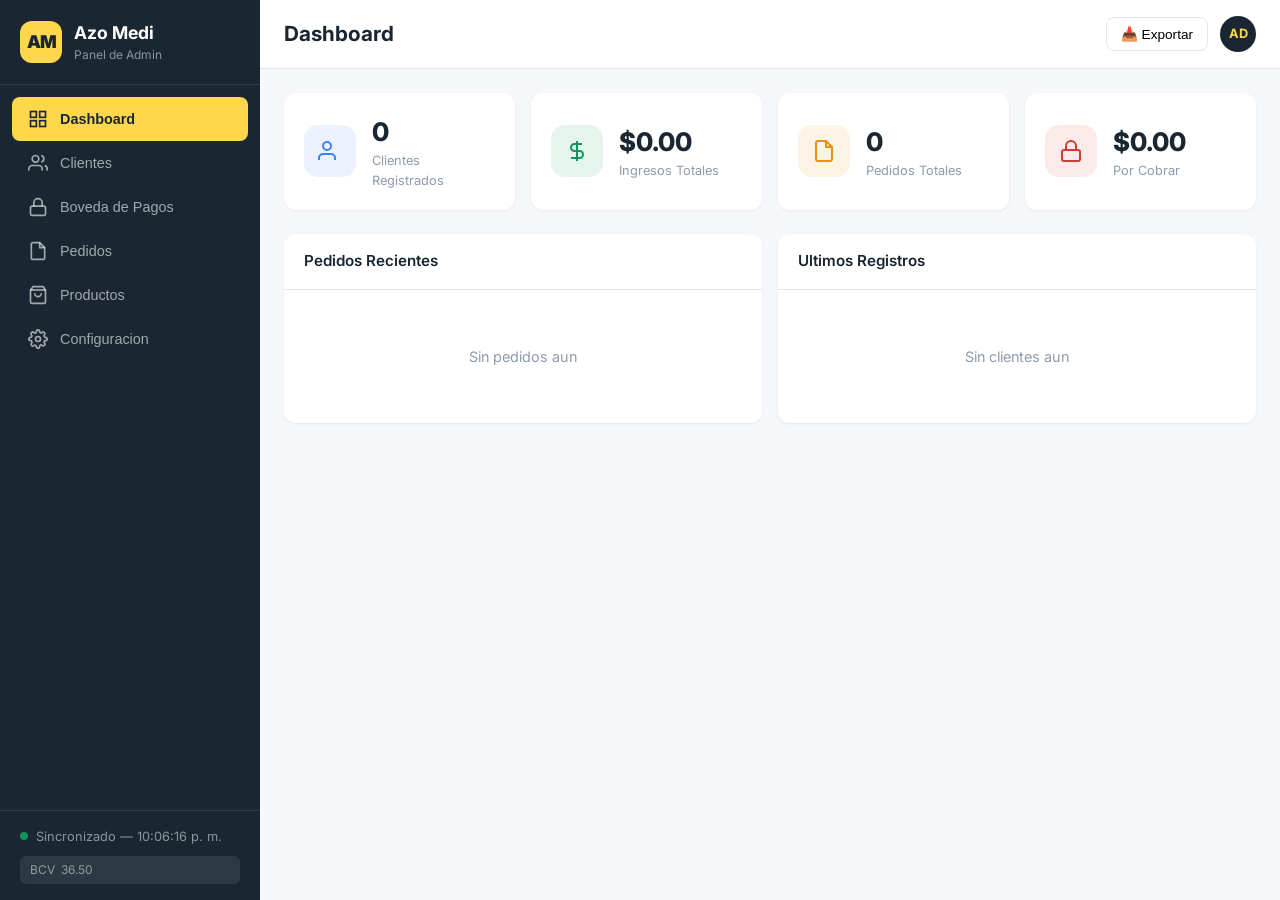
<file: azo-medi-app/admin.html>
<!DOCTYPE html>
<html lang="es">
<head>
    <meta charset="UTF-8">
    <meta name="viewport" content="width=device-width, initial-scale=1.0">
    <title>Azo Medi — Panel de Administracion</title>
    <link rel="preconnect" href="https://fonts.googleapis.com">
    <link href="https://fonts.googleapis.com/css2?family=Inter:wght@300;400;500;600;700;800;900&display=swap" rel="stylesheet">
    <link rel="stylesheet" href="admin.css">
</head>
<body>
    <!-- Sidebar -->
    <aside class="sidebar" id="sidebar">
        <div class="sidebar-header">
            <div class="sidebar-logo">AM</div>
            <div>
                <h2>Azo Medi</h2>
                <p>Panel de Admin</p>
            </div>
        </div>
        <nav class="sidebar-nav">
            <button class="nav-item active" data-page="dashboard" onclick="showPage('dashboard')">
                <svg width="20" height="20" viewBox="0 0 24 24" fill="none" stroke="currentColor" stroke-width="2"><rect x="3" y="3" width="7" height="7"/><rect x="14" y="3" width="7" height="7"/><rect x="14" y="14" width="7" height="7"/><rect x="3" y="14" width="7" height="7"/></svg>
                Dashboard
            </button>
            <button class="nav-item" data-page="clients" onclick="showPage('clients')">
                <svg width="20" height="20" viewBox="0 0 24 24" fill="none" stroke="currentColor" stroke-width="2"><path d="M17 21v-2a4 4 0 00-4-4H5a4 4 0 00-4 4v2"/><circle cx="9" cy="7" r="4"/><path d="M23 21v-2a4 4 0 00-3-3.87"/><path d="M16 3.13a4 4 0 010 7.75"/></svg>
                Clientes
            </button>
            <button class="nav-item" data-page="vault" onclick="showPage('vault')">
                <svg width="20" height="20" viewBox="0 0 24 24" fill="none" stroke="currentColor" stroke-width="2"><rect x="3" y="11" width="18" height="11" rx="2" ry="2"/><path d="M7 11V7a5 5 0 0110 0v4"/></svg>
                Boveda de Pagos
            </button>
            <button class="nav-item" data-page="orders" onclick="showPage('orders')">
                <svg width="20" height="20" viewBox="0 0 24 24" fill="none" stroke="currentColor" stroke-width="2"><path d="M14 2H6a2 2 0 00-2 2v16a2 2 0 002 2h12a2 2 0 002-2V8z"/><polyline points="14 2 14 8 20 8"/></svg>
                Pedidos
            </button>
            <button class="nav-item" data-page="products" onclick="showPage('products')">
                <svg width="20" height="20" viewBox="0 0 24 24" fill="none" stroke="currentColor" stroke-width="2"><path d="M6 2L3 6v14a2 2 0 002 2h14a2 2 0 002-2V6l-3-4z"/><line x1="3" y1="6" x2="21" y2="6"/><path d="M16 10a4 4 0 01-8 0"/></svg>
                Productos
            </button>
            <button class="nav-item" data-page="settings" onclick="showPage('settings')">
                <svg width="20" height="20" viewBox="0 0 24 24" fill="none" stroke="currentColor" stroke-width="2"><circle cx="12" cy="12" r="3"/><path d="M19.4 15a1.65 1.65 0 00.33 1.82l.06.06a2 2 0 010 2.83 2 2 0 01-2.83 0l-.06-.06a1.65 1.65 0 00-1.82-.33 1.65 1.65 0 00-1 1.51V21a2 2 0 01-4 0v-.09A1.65 1.65 0 009 19.4a1.65 1.65 0 00-1.82.33l-.06.06a2 2 0 01-2.83-2.83l.06-.06A1.65 1.65 0 004.68 15a1.65 1.65 0 00-1.51-1H3a2 2 0 010-4h.09A1.65 1.65 0 004.6 9a1.65 1.65 0 00-.33-1.82l-.06-.06a2 2 0 012.83-2.83l.06.06A1.65 1.65 0 009 4.68a1.65 1.65 0 001-1.51V3a2 2 0 014 0v.09a1.65 1.65 0 001 1.51 1.65 1.65 0 001.82-.33l.06-.06a2 2 0 012.83 2.83l-.06.06A1.65 1.65 0 0019.4 9a1.65 1.65 0 001.51 1H21a2 2 0 010 4h-.09a1.65 1.65 0 00-1.51 1z"/></svg>
                Configuracion
            </button>
        </nav>
        <div class="sidebar-footer">
            <div class="sync-status" id="syncStatus">
                <span class="sync-dot"></span>
                <span>Sincronizado</span>
            </div>
            <div class="bcv-admin-badge">
                <span>BCV</span>
                <span id="adminBcvRate">36.50</span>
                <small id="bcvAdminDate" style="font-size:0.65rem;opacity:0.8;display:block"></small>
            </div>
        </div>
    </aside>

    <!-- Main Content -->
    <main class="main-content">
        <!-- Header -->
        <header class="top-bar">
            <button class="menu-toggle" onclick="toggleSidebar()">☰</button>
            <h1 id="pageTitle">Dashboard</h1>
            <div class="top-bar-actions">
                <button class="btn-icon" onclick="exportData()">📥 Exportar</button>
                <div class="admin-avatar">AD</div>
            </div>
        </header>

        <!-- Dashboard Page -->
        <div class="page active" id="page-dashboard">
            <div class="stats-grid">
                <div class="stat-card">
                    <div class="stat-icon blue"><svg width="24" height="24" viewBox="0 0 24 24" fill="none" stroke="currentColor" stroke-width="2"><path d="M17 21v-2a4 4 0 00-4-4H5a4 4 0 00-4 4v2"/><circle cx="9" cy="7" r="4"/></svg></div>
                    <div class="stat-info">
                        <span class="stat-value" id="statUsers">0</span>
                        <span class="stat-label">Clientes Registrados</span>
                    </div>
                </div>
                <div class="stat-card">
                    <div class="stat-icon green"><svg width="24" height="24" viewBox="0 0 24 24" fill="none" stroke="currentColor" stroke-width="2"><path d="M12 2v20M17 5H9.5a3.5 3.5 0 000 7h5a3.5 3.5 0 010 7H6"/></svg></div>
                    <div class="stat-info">
                        <span class="stat-value" id="statRevenue">$0</span>
                        <span class="stat-label">Ingresos Totales</span>
                    </div>
                </div>
                <div class="stat-card">
                    <div class="stat-icon orange"><svg width="24" height="24" viewBox="0 0 24 24" fill="none" stroke="currentColor" stroke-width="2"><path d="M14 2H6a2 2 0 00-2 2v16a2 2 0 002 2h12a2 2 0 002-2V8z"/><polyline points="14 2 14 8 20 8"/></svg></div>
                    <div class="stat-info">
                        <span class="stat-value" id="statOrders">0</span>
                        <span class="stat-label">Pedidos Totales</span>
                    </div>
                </div>
                <div class="stat-card">
                    <div class="stat-icon red"><svg width="24" height="24" viewBox="0 0 24 24" fill="none" stroke="currentColor" stroke-width="2"><rect x="3" y="11" width="18" height="11" rx="2" ry="2"/><path d="M7 11V7a5 5 0 0110 0v4"/></svg></div>
                    <div class="stat-info">
                        <span class="stat-value" id="statPending">$0</span>
                        <span class="stat-label">Por Cobrar</span>
                    </div>
                </div>
            </div>

            <div class="grid-2">
                <div class="card">
                    <div class="card-header">
                        <h3>Pedidos Recientes</h3>
                    </div>
                    <div class="card-body" id="recentOrders">
                        <p class="empty-state">Sin pedidos aun</p>
                    </div>
                </div>
                <div class="card">
                    <div class="card-header">
                        <h3>Ultimos Registros</h3>
                    </div>
                    <div class="card-body" id="recentClients">
                        <p class="empty-state">Sin clientes aun</p>
                    </div>
                </div>
            </div>
        </div>

        <!-- Clients Page -->
        <div class="page" id="page-clients">
            <div class="page-actions">
                <input type="text" class="search-input" placeholder="Buscar por nombre, cedula o telefono..." id="searchClients" oninput="renderClients()">
                <button class="btn-primary" onclick="openAddClientModal()">+ Agregar Cliente</button>
            </div>
            <div class="card">
                <div class="card-body" id="clientsList">
                    <p class="empty-state">No hay clientes registrados</p>
                </div>
            </div>
        </div>

        <!-- Vault Page (Boveda de Pagos) -->
        <div class="page" id="page-vault">
            <div class="page-actions">
                <input type="text" class="search-input" placeholder="Buscar por cliente o referencia..." id="searchVault" oninput="renderVault()">
                <select class="filter-select" id="filterVault" onchange="renderVault()">
                    <option value="all">Todos</option>
                    <option value="pending">Pendientes</option>
                    <option value="confirmed">Confirmados</option>
                    <option value="rejected">Rechazados</option>
                </select>
            </div>
            <div class="card">
                <div class="card-header">
                    <h3>Boveda de Pagos — Referencias y Captures</h3>
                </div>
                <div class="card-body" id="vaultList">
                    <p class="empty-state">No hay pagos registrados</p>
                </div>
            </div>
        </div>

        <!-- Orders Page -->
        <div class="page" id="page-orders">
            <div class="page-actions">
                <input type="text" class="search-input" placeholder="Buscar pedido..." id="searchOrders" oninput="renderOrders()">
                <select class="filter-select" id="filterOrders" onchange="renderOrders()">
                    <option value="all">Todos</option>
                    <option value="pending">Pendientes</option>
                    <option value="completed">Completados</option>
                </select>
            </div>
            <div class="card">
                <div class="card-body" id="ordersList">
                    <p class="empty-state">No hay pedidos</p>
                </div>
            </div>
        </div>

        <!-- Products Page -->
        <div class="page" id="page-products">
            <div class="page-actions">
                <input type="text" class="search-input" placeholder="Buscar producto..." id="searchProducts" oninput="renderProducts()">
                <button class="btn-primary" onclick="openProductModal()">+ Agregar Producto</button>
            </div>
            <div class="card">
                <div class="card-body" id="productsList">
                    <p class="empty-state">Cargando productos...</p>
                </div>
            </div>
        </div>

        <!-- Settings Page -->
        <div class="page" id="page-settings">
            <div class="grid-2">
                <div class="card">
                    <div class="card-header"><h3>Marca y Colores</h3></div>
                    <div class="card-body">
                        <div class="form-group">
                            <label>Nombre de la marca</label>
                            <input type="text" id="settBrandName" value="Azo Medi">
                        </div>
                        <div class="form-group">
                            <label>Color principal</label>
                            <div class="color-input">
                                <input type="color" id="settPrimary" value="#1A2732">
                                <input type="text" id="settPrimaryHex" value="#1A2732" oninput="syncColor('settPrimary', this.value)">
                            </div>
                        </div>
                        <div class="form-group">
                            <label>Color de acento</label>
                            <div class="color-input">
                                <input type="color" id="settAccent" value="#FED74D">
                                <input type="text" id="settAccentHex" value="#FED74D" oninput="syncColor('settAccent', this.value)">
                            </div>
                        </div>
                        <div class="form-group">
                            <label>Color de fondo</label>
                            <div class="color-input">
                                <input type="color" id="settBg" value="#F5F7FA">
                                <input type="text" id="settBgHex" value="#F5F7FA" oninput="syncColor('settBg', this.value)">
                            </div>
                        </div>
                        <button class="btn-primary" onclick="saveSettings()">Guardar Colores</button>
                    </div>
                </div>
                <div class="card">
                    <div class="card-header"><h3>Credito y Financiamiento</h3></div>
                    <div class="card-body">
                        <div class="form-group">
                            <label>Credito inicial (Nivel 1)</label>
                            <input type="number" id="settCreditInit" value="50">
                        </div>
                        <div class="form-group">
                            <label>% Inicial Nivel 1</label>
                            <input type="number" id="settPct1" value="40" min="0" max="100">
                        </div>
                        <div class="form-group">
                            <label>% Inicial Nivel 2</label>
                            <input type="number" id="settPct2" value="30" min="0" max="100">
                        </div>
                        <div class="form-group">
                            <label>% Inicial Nivel 3</label>
                            <input type="number" id="settPct3" value="20" min="0" max="100">
                        </div>
                        <div class="form-group">
                            <label>Tasa BCV (auto-actualizada)</label>
                            <input type="number" id="settTasa" value="36.5" step="0.1">
                            <small style="color:var(--text-muted);font-size:0.75rem">Se actualiza cada 30 min desde ve.dolarapi.com</small>
                        </div>
                        <button class="btn-primary" onclick="saveFinancing()">Guardar Financiamiento</button>
                    </div>
                </div>
            </div>
            <div class="card" style="margin-top:16px">
                <div class="card-header">
                    <h3>Metodos de Pago</h3>
                    <button class="btn-primary btn-sm" onclick="openPaymentMethodModal()">+ Agregar Metodo</button>
                </div>
                <div class="card-body" id="paymentMethodsList">
                    <p class="empty-state">Cargando metodos de pago...</p>
                </div>
            </div>
            <div class="card" style="margin-top:16px">
                <div class="card-header">
                    <h3>Verificacion de Cuentas</h3>
                </div>
                <div class="card-body" id="pendingVerifications">
                    <p class="empty-state">Sin cuentas pendientes</p>
                </div>
            </div>
        </div>
    </main>

    <!-- Product Modal -->
    <div class="modal-overlay" id="productModal">
        <div class="modal">
            <div class="modal-header">
                <h3 id="modalTitle">Agregar Producto</h3>
                <button class="btn-close" onclick="closeProductModal()">✕</button>
            </div>
            <div class="modal-body">
                <input type="hidden" id="editProductId">
                <div class="form-group">
                    <label>Nombre</label>
                    <input type="text" id="prodName" placeholder="Nombre del producto">
                </div>
                <div class="grid-2">
                    <div class="form-group">
                        <label>Precio ($)</label>
                        <input type="number" id="prodPrice" step="0.01" placeholder="0.00">
                    </div>
                    <div class="form-group">
                        <label>Stock</label>
                        <input type="number" id="prodStock" placeholder="0">
                    </div>
                </div>
                <div class="form-group">
                    <label>Categoria</label>
                    <input type="text" id="prodCategory" placeholder="Ej: Proteinas, Vitaminas...">
                </div>
                <div class="form-group">
                    <label>URL de imagen</label>
                    <input type="text" id="prodImage" placeholder="https://...">
                </div>
                <div class="form-group">
                    <label>Descripcion</label>
                    <textarea id="prodDesc" rows="3" placeholder="Descripcion del producto..."></textarea>
                </div>
            </div>
            <div class="modal-footer">
                <button class="btn-outline" onclick="closeProductModal()">Cancelar</button>
                <button class="btn-primary" onclick="saveProduct()">Guardar</button>
            </div>
        </div>
    </div>

    <!-- Payment Method Modal -->
    <div class="modal-overlay" id="paymentMethodModal">
        <div class="modal">
            <div class="modal-header">
                <h3 id="pmModalTitle">Agregar Metodo de Pago</h3>
                <button class="btn-close" onclick="closePaymentMethodModal()">✕</button>
            </div>
            <div class="modal-body">
                <input type="hidden" id="editPmId">
                <div class="form-group">
                    <label>Nombre del metodo</label>
                    <input type="text" id="pmName" placeholder="Ej: Binance, Zelle, Mercantil...">
                </div>
                <div class="form-group">
                    <label>Tipo</label>
                    <select id="pmType">
                        <option value="pago_movil">Pago Movil</option>
                        <option value="transferencia">Transferencia Bancaria</option>
                        <option value="binance">Binance</option>
                        <option value="zelle">Zelle</option>
                        <option value="efectivo">Efectivo</option>
                        <option value="otro">Otro</option>
                    </select>
                </div>
                <div class="form-group">
                    <label>Icono (emoji o texto corto)</label>
                    <input type="text" id="pmIcon" placeholder="Ej: 💰, 🏦, 📱">
                </div>
                <div class="form-group">
                    <label>Banco / Plataforma</label>
                    <input type="text" id="pmBank" placeholder="Ej: Banco de Venezuela, Binance P2P">
                </div>
                <div class="form-group">
                    <label>RIF / ID de cuenta</label>
                    <input type="text" id="pmAccount" placeholder="Ej: J-12345678 o email de Binance">
                </div>
                <div class="form-group">
                    <label>Telefono / Cuenta</label>
                    <input type="text" id="pmPhone" placeholder="Ej: 0412-1234567">
                </div>
                <div class="form-group">
                    <label>Referencia / Instrucciones</label>
                    <textarea id="pmInstructions" rows="2" placeholder="Datos adicionales para el cliente..."></textarea>
                </div>
                <div class="form-group">
                    <label class="checkbox-label">
                        <input type="checkbox" id="pmActive" checked>
                        <span>Activo (visible en la app)</span>
                    </label>
                </div>
            </div>
            <div class="modal-footer">
                <button class="btn-outline" onclick="closePaymentMethodModal()">Cancelar</button>
                <button class="btn-primary" onclick="savePaymentMethod()">Guardar</button>
            </div>
        </div>
    </div>

    <!-- Payment Detail Modal -->
    <div class="modal-overlay" id="paymentModal">
        <div class="modal modal-lg">
            <div class="modal-header">
                <h3>Detalle de Pago</h3>
                <button class="btn-close" onclick="closePaymentModal()">✕</button>
            </div>
            <div class="modal-body" id="paymentDetail">
            </div>
            <div class="modal-footer" id="paymentActions">
            </div>
        </div>
    </div>

    <!-- Client Detail Modal -->
    <div class="modal-overlay" id="clientModal">
        <div class="modal modal-lg">
            <div class="modal-header">
                <h3>Detalle del Cliente</h3>
                <button class="btn-close" onclick="closeClientModal()">✕</button>
            </div>
            <div class="modal-body" id="clientDetail">
            </div>
            <div class="modal-footer" id="clientActions">
                <button class="btn-outline" onclick="closeClientModal()">Cerrar</button>
            </div>
        </div>
    </div>

    <!-- Add Client Modal -->
    <div class="modal-overlay" id="addClientModal">
        <div class="modal">
            <div class="modal-header">
                <h3>Agregar Cliente</h3>
                <button class="btn-close" onclick="closeAddClientModal()">✕</button>
            </div>
            <div class="modal-body">
                <div class="grid-2">
                    <div class="form-group">
                        <label>Nombre</label>
                        <input type="text" id="addCliName" placeholder="Nombre">
                    </div>
                    <div class="form-group">
                        <label>Apellido</label>
                        <input type="text" id="addCliApellido" placeholder="Apellido">
                    </div>
                </div>
                <div class="grid-2">
                    <div class="form-group">
                        <label>Edad</label>
                        <input type="number" id="addCliAge" placeholder="18" min="16" max="100">
                    </div>
                    <div class="form-group">
                        <label>Cedula</label>
                        <input type="text" id="addCliCedula" placeholder="V-12345678">
                    </div>
                </div>
                <div class="form-group">
                    <label>Telefono</label>
                    <input type="tel" id="addCliPhone" placeholder="0412-1234567">
                </div>
                <div class="form-group">
                    <label>Email</label>
                    <input type="email" id="addCliEmail" placeholder="correo@ejemplo.com">
                </div>
                <div class="form-group">
                    <label>Contrasena</label>
                    <input type="text" id="addCliPass" placeholder="Minimo 6 caracteres">
                </div>
                <div class="form-group">
                    <label>Calle / Urbanizacion</label>
                    <input type="text" id="addCliStreet" placeholder="Calle 5, Urbanizacion...">
                </div>
                <div class="grid-2">
                    <div class="form-group">
                        <label>Casa / Apartamento</label>
                        <input type="text" id="addCliHouse" placeholder="Casa 12A">
                    </div>
                    <div class="form-group">
                        <label>Piso / Torre</label>
                        <input type="text" id="addCliApartment" placeholder="Torre 3">
                    </div>
                </div>
                <div class="form-group">
                    <label>Punto de referencia</label>
                    <input type="text" id="addCliRef" placeholder="Frente al cafe">
                </div>
                <div class="form-group">
                    <label>Nivel</label>
                    <select id="addCliLevel">
                        <option value="1">Nivel 1</option>
                        <option value="2">Nivel 2</option>
                        <option value="3">Nivel 3</option>
                    </select>
                </div>
                <div class="form-group">
                    <label class="checkbox-label">
                        <input type="checkbox" id="addCliVerified" checked>
                        <span>Cuenta verificada</span>
                    </label>
                </div>
            </div>
            <div class="modal-footer">
                <button class="btn-outline" onclick="closeAddClientModal()">Cancelar</button>
                <button class="btn-primary" onclick="saveNewClient()">Crear Cliente</button>
            </div>
        </div>
    </div>

    <!-- Toast -->
    <div class="toast-container" id="toastContainer"></div>

    <script src="products.js"></script>
    <script src="admin.js"></script>
</body>
</html>
</file>
<file: azo-medi-app/admin.css>
:root {
    --primary: #1A2732;
    --primary-hover: #243442;
    --accent: #FED74D;
    --accent-hover: #EBC43C;
    --accent-light: rgba(254, 215, 77, 0.15);
    --success: #10935C;
    --danger: #CC3E33;
    --warning: #E8910D;
    --blue: #3B82F6;
    --bg: #F0F2F5;
    --white: #FFFFFF;
    --text: #1A2732;
    --text-sec: #5C7389;
    --text-muted: #8D9BAD;
    --border: #E2E7EC;
    --shadow: 0 1px 3px rgba(0,0,0,0.06);
    --shadow-md: 0 4px 12px rgba(0,0,0,0.08);
    --radius: 12px;
    --radius-sm: 8px;
    --sidebar-w: 260px;
}

*, *::before, *::after { margin: 0; padding: 0; box-sizing: border-box; }
html { scroll-behavior: smooth; }
body {
    font-family: 'Inter', -apple-system, BlinkMacSystemFont, sans-serif;
    background: var(--bg);
    color: var(--text);
    line-height: 1.5;
    display: flex;
    min-height: 100vh;
}

/* ================================================================
   Sidebar
   ================================================================ */

.sidebar {
    width: var(--sidebar-w);
    background: var(--primary);
    color: var(--white);
    display: flex;
    flex-direction: column;
    position: fixed;
    top: 0;
    left: 0;
    height: 100vh;
    z-index: 100;
    transition: transform 0.3s ease;
}

.sidebar-header {
    display: flex;
    align-items: center;
    gap: 12px;
    padding: 20px;
    border-bottom: 1px solid rgba(255,255,255,0.1);
}

.sidebar-logo {
    width: 42px;
    height: 42px;
    background: var(--accent);
    color: var(--primary);
    border-radius: 12px;
    display: flex;
    align-items: center;
    justify-content: center;
    font-weight: 900;
    font-size: 1.1rem;
    letter-spacing: -1px;
}

.sidebar-header h2 { font-size: 1.1rem; font-weight: 700; }
.sidebar-header p { font-size: 0.75rem; color: rgba(255,255,255,0.5); }

.sidebar-nav {
    flex: 1;
    padding: 12px;
    overflow-y: auto;
}

.nav-item {
    display: flex;
    align-items: center;
    gap: 12px;
    width: 100%;
    padding: 12px 16px;
    border: none;
    background: none;
    color: rgba(255,255,255,0.6);
    font-size: 0.9rem;
    font-weight: 500;
    border-radius: var(--radius-sm);
    cursor: pointer;
    transition: all 0.2s;
    text-align: left;
}

.nav-item:hover { background: rgba(255,255,255,0.08); color: var(--white); }
.nav-item.active { background: var(--accent); color: var(--primary); font-weight: 600; }
.nav-item.active svg { stroke: var(--primary); }

.sidebar-footer {
    padding: 16px 20px;
    border-top: 1px solid rgba(255,255,255,0.1);
}

.sync-status {
    display: flex;
    align-items: center;
    gap: 8px;
    font-size: 0.8rem;
    color: rgba(255,255,255,0.5);
}

.bcv-admin-badge {
    display: flex;
    align-items: center;
    gap: 6px;
    margin-top: 10px;
    background: rgba(255,255,255,0.08);
    padding: 5px 10px;
    border-radius: 6px;
    font-size: 0.75rem;
    color: rgba(255,255,255,0.5);
}

.bcv-admin-badge span:last-child {
    color: var(--accent);
    font-weight: 700;
}

.sync-dot {
    width: 8px;
    height: 8px;
    background: var(--success);
    border-radius: 50%;
    animation: pulse 2s infinite;
}

@keyframes pulse {
    0%, 100% { opacity: 1; }
    50% { opacity: 0.4; }
}

/* ================================================================
   Main Content
   ================================================================ */

.main-content {
    margin-left: var(--sidebar-w);
    flex: 1;
    min-height: 100vh;
    display: flex;
    flex-direction: column;
}

.top-bar {
    background: var(--white);
    padding: 16px 24px;
    display: flex;
    align-items: center;
    gap: 16px;
    border-bottom: 1px solid var(--border);
    position: sticky;
    top: 0;
    z-index: 50;
}

.top-bar h1 {
    flex: 1;
    font-size: 1.3rem;
    font-weight: 700;
}

.top-bar-actions {
    display: flex;
    align-items: center;
    gap: 12px;
}

.menu-toggle {
    display: none;
    background: none;
    border: none;
    font-size: 1.4rem;
    cursor: pointer;
    color: var(--text);
}

.admin-avatar {
    width: 36px;
    height: 36px;
    background: var(--primary);
    color: var(--accent);
    border-radius: 50%;
    display: flex;
    align-items: center;
    justify-content: center;
    font-weight: 700;
    font-size: 0.8rem;
}

/* ================================================================
   Pages
   ================================================================ */

.page { display: none; padding: 24px; flex: 1; }
.page.active { display: block; }

.page-actions {
    display: flex;
    gap: 12px;
    margin-bottom: 16px;
    flex-wrap: wrap;
}

.search-input {
    flex: 1;
    min-width: 200px;
    padding: 10px 16px;
    border: 1px solid var(--border);
    border-radius: var(--radius-sm);
    font-size: 0.9rem;
    background: var(--white);
    transition: border-color 0.2s;
}

.search-input:focus { outline: none; border-color: var(--accent); }

.filter-select {
    padding: 10px 16px;
    border: 1px solid var(--border);
    border-radius: var(--radius-sm);
    font-size: 0.9rem;
    background: var(--white);
    cursor: pointer;
}

/* ================================================================
   Stats
   ================================================================ */

.stats-grid {
    display: grid;
    grid-template-columns: repeat(auto-fit, minmax(220px, 1fr));
    gap: 16px;
    margin-bottom: 24px;
}

.stat-card {
    background: var(--white);
    border-radius: var(--radius);
    padding: 20px;
    display: flex;
    align-items: center;
    gap: 16px;
    box-shadow: var(--shadow);
}

.stat-info {
    display: flex;
    flex-direction: column;
    justify-content: center;
    min-width: 0;
}

.stat-icon {
    width: 52px;
    height: 52px;
    border-radius: 14px;
    display: flex;
    align-items: center;
    justify-content: center;
}

.stat-icon.blue { background: rgba(59,130,246,0.1); color: var(--blue); }
.stat-icon.green { background: rgba(16,147,92,0.1); color: var(--success); }
.stat-icon.orange { background: rgba(232,145,13,0.1); color: var(--warning); }
.stat-icon.red { background: rgba(204,62,51,0.1); color: var(--danger); }

.stat-value {
    font-size: 1.6rem;
    font-weight: 800;
    display: block;
}

.stat-label {
    font-size: 0.8rem;
    color: var(--text-muted);
}

/* ================================================================
   Cards
   ================================================================ */

.card {
    background: var(--white);
    border-radius: var(--radius);
    box-shadow: var(--shadow);
    overflow: hidden;
}

.card-header {
    padding: 16px 20px;
    border-bottom: 1px solid var(--border);
    display: flex;
    align-items: center;
    justify-content: space-between;
}

.card-header h3 { font-size: 0.95rem; font-weight: 600; }
.card-body { padding: 16px 20px; }

.grid-2 {
    display: grid;
    grid-template-columns: repeat(auto-fit, minmax(350px, 1fr));
    gap: 16px;
}

/* ================================================================
   Tables / Lists
   ================================================================ */

.data-row {
    display: flex;
    align-items: center;
    gap: 12px;
    padding: 12px 0;
    border-bottom: 1px solid var(--border);
    cursor: pointer;
    transition: background 0.15s;
}

.data-row:last-child { border-bottom: none; }
.data-row:hover { background: var(--bg); margin: 0 -20px; padding: 12px 20px; border-radius: var(--radius-sm); }

.data-avatar {
    width: 40px;
    height: 40px;
    border-radius: 10px;
    display: flex;
    align-items: center;
    justify-content: center;
    font-weight: 700;
    font-size: 0.85rem;
    color: var(--white);
    background: var(--primary);
    flex-shrink: 0;
}

.data-avatar.gold { background: var(--accent); color: var(--primary); }

.data-info { flex: 1; min-width: 0; }
.data-info h4 { font-size: 0.9rem; font-weight: 600; white-space: nowrap; overflow: hidden; text-overflow: ellipsis; }
.data-info p { font-size: 0.8rem; color: var(--text-muted); }

.data-meta {
    text-align: right;
    flex-shrink: 0;
}

.data-meta .amount { font-size: 0.95rem; font-weight: 700; color: var(--text); }
.data-meta .date { font-size: 0.75rem; color: var(--text-muted); }

.badge {
    display: inline-block;
    padding: 3px 10px;
    border-radius: 100px;
    font-size: 0.7rem;
    font-weight: 600;
    text-transform: uppercase;
    letter-spacing: 0.3px;
}

.badge.pending { background: rgba(232,145,13,0.12); color: var(--warning); }
.badge.confirmed { background: rgba(16,147,92,0.12); color: var(--success); }
.badge.rejected { background: rgba(204,62,51,0.12); color: var(--danger); }
.badge.paid { background: rgba(16,147,92,0.12); color: var(--success); }
.badge.completed { background: rgba(59,130,246,0.12); color: var(--blue); }
.badge.nivel { background: var(--accent-light, rgba(254,215,77,0.15)); color: #9a7b1a; }

.empty-state {
    text-align: center;
    padding: 40px 20px;
    color: var(--text-muted);
    font-size: 0.9rem;
}

/* ================================================================
   Buttons
   ================================================================ */

.btn-primary {
    padding: 10px 20px;
    background: var(--primary);
    color: var(--white);
    border: none;
    border-radius: var(--radius-sm);
    font-size: 0.9rem;
    font-weight: 600;
    cursor: pointer;
    transition: background 0.2s;
}

.btn-primary:hover { background: var(--primary-hover); }

.btn-outline {
    padding: 10px 20px;
    background: none;
    border: 1px solid var(--border);
    border-radius: var(--radius-sm);
    font-size: 0.9rem;
    font-weight: 500;
    cursor: pointer;
    transition: all 0.2s;
}

.btn-outline:hover { border-color: var(--primary); color: var(--primary); }

.btn-icon {
    background: none;
    border: 1px solid var(--border);
    padding: 8px 14px;
    border-radius: var(--radius-sm);
    font-size: 0.85rem;
    cursor: pointer;
    transition: all 0.2s;
}

.btn-icon:hover { background: var(--bg); }

.btn-sm {
    padding: 6px 12px;
    font-size: 0.8rem;
}

.btn-danger {
    background: var(--danger);
    color: white;
    border: none;
    padding: 10px 20px;
    border-radius: var(--radius-sm);
    font-size: 0.9rem;
    font-weight: 600;
    cursor: pointer;
}

.btn-success {
    background: var(--success);
    color: white;
    border: none;
    padding: 10px 20px;
    border-radius: var(--radius-sm);
    font-size: 0.9rem;
    font-weight: 600;
    cursor: pointer;
}

/* ================================================================
   Forms
   ================================================================ */

.form-group { margin-bottom: 14px; }
.form-group label {
    display: block;
    font-size: 0.8rem;
    font-weight: 600;
    margin-bottom: 6px;
    color: var(--text-sec);
}

.form-group input, .form-group textarea, .form-group select {
    width: 100%;
    padding: 10px 14px;
    border: 1px solid var(--border);
    border-radius: var(--radius-sm);
    font-size: 0.9rem;
    transition: border-color 0.2s;
}

.form-group input:focus, .form-group textarea:focus, .form-group select:focus {
    outline: none;
    border-color: var(--accent);
}

.color-input {
    display: flex;
    gap: 8px;
    align-items: center;
}

.color-input input[type="color"] {
    width: 42px;
    height: 42px;
    border: 1px solid var(--border);
    border-radius: var(--radius-sm);
    cursor: pointer;
    padding: 2px;
}

.color-input input[type="text"] {
    flex: 1;
}

/* ================================================================
   Modal
   ================================================================ */

.modal-overlay {
    position: fixed;
    inset: 0;
    background: rgba(0,0,0,0.5);
    display: none;
    align-items: center;
    justify-content: center;
    z-index: 200;
    padding: 20px;
}

.modal-overlay.active { display: flex; }

.modal {
    background: var(--white);
    border-radius: var(--radius);
    width: 100%;
    max-width: 500px;
    max-height: 90vh;
    overflow-y: auto;
    box-shadow: 0 20px 60px rgba(0,0,0,0.2);
}

.modal-lg { max-width: 700px; }

.modal-header {
    display: flex;
    align-items: center;
    justify-content: space-between;
    padding: 16px 20px;
    border-bottom: 1px solid var(--border);
}

.modal-header h3 { font-size: 1rem; font-weight: 600; }

.btn-close {
    background: none;
    border: none;
    font-size: 1.2rem;
    cursor: pointer;
    color: var(--text-muted);
    padding: 4px;
}

.btn-close:hover { color: var(--text); }

.modal-body { padding: 20px; }
.modal-footer {
    padding: 16px 20px;
    border-top: 1px solid var(--border);
    display: flex;
    gap: 12px;
    justify-content: flex-end;
}

/* ================================================================
   Vault Cards
   ================================================================ */

.vault-card {
    border: 1px solid var(--border);
    border-radius: var(--radius);
    padding: 16px;
    margin-bottom: 12px;
    transition: border-color 0.2s;
}

.vault-card:hover { border-color: var(--accent); }

.vault-header {
    display: flex;
    align-items: center;
    justify-content: space-between;
    margin-bottom: 12px;
}

.vault-header h4 { font-size: 0.9rem; font-weight: 600; }

.vault-info {
    display: grid;
    grid-template-columns: 1fr 1fr;
    gap: 8px;
    font-size: 0.85rem;
    margin-bottom: 12px;
}

.vault-info span { color: var(--text-muted); }
.vault-info strong { color: var(--text); }

.vault-capture {
    width: 100%;
    max-height: 200px;
    object-fit: contain;
    border-radius: var(--radius-sm);
    border: 1px solid var(--border);
    cursor: pointer;
    transition: transform 0.2s;
}

.vault-capture:hover { transform: scale(1.02); }

.vault-actions {
    display: flex;
    gap: 8px;
    margin-top: 12px;
}

/* ================================================================
   Product Edit Row
   ================================================================ */

.prod-row {
    display: flex;
    align-items: center;
    gap: 16px;
    padding: 12px 0;
    border-bottom: 1px solid var(--border);
}

.prod-row:last-child { border-bottom: none; }

.prod-img {
    width: 56px;
    height: 56px;
    border-radius: var(--radius-sm);
    object-fit: cover;
    background: var(--bg);
    flex-shrink: 0;
}

.prod-info { flex: 1; min-width: 0; }
.prod-info h4 { font-size: 0.9rem; font-weight: 600; white-space: nowrap; overflow: hidden; text-overflow: ellipsis; }
.prod-info p { font-size: 0.8rem; color: var(--text-muted); }

.prod-actions {
    display: flex;
    gap: 8px;
    flex-shrink: 0;
}

/* ================================================================
   Toast
   ================================================================ */

.toast-container {
    position: fixed;
    top: 20px;
    right: 20px;
    z-index: 999;
    display: flex;
    flex-direction: column;
    gap: 8px;
}

.toast {
    padding: 12px 20px;
    border-radius: var(--radius-sm);
    font-size: 0.85rem;
    font-weight: 500;
    color: var(--white);
    box-shadow: var(--shadow-md);
    transition: all 0.3s;
    min-width: 200px;
}

.toast.success { background: var(--success); }
.toast.error { background: var(--danger); }
.toast.info { background: var(--blue); }

/* ================================================================
   Image Preview
   ================================================================ */

.img-preview-overlay {
    position: fixed;
    inset: 0;
    background: rgba(0,0,0,0.9);
    display: none;
    align-items: center;
    justify-content: center;
    z-index: 300;
    cursor: pointer;
    padding: 20px;
}

.img-preview-overlay.active { display: flex; }

.img-preview-overlay img {
    max-width: 90%;
    max-height: 90vh;
    object-fit: contain;
    border-radius: var(--radius);
}

/* ================================================================
   Responsive
   ================================================================ */

@media (max-width: 768px) {
    .sidebar {
        transform: translateX(-100%);
    }
    .sidebar.open { transform: translateX(0); }
    .main-content { margin-left: 0; }
    .menu-toggle { display: block; }
    .grid-2 { grid-template-columns: 1fr; }
    .stats-grid { grid-template-columns: repeat(2, 1fr); }
    .page { padding: 16px; }
}
</file>
